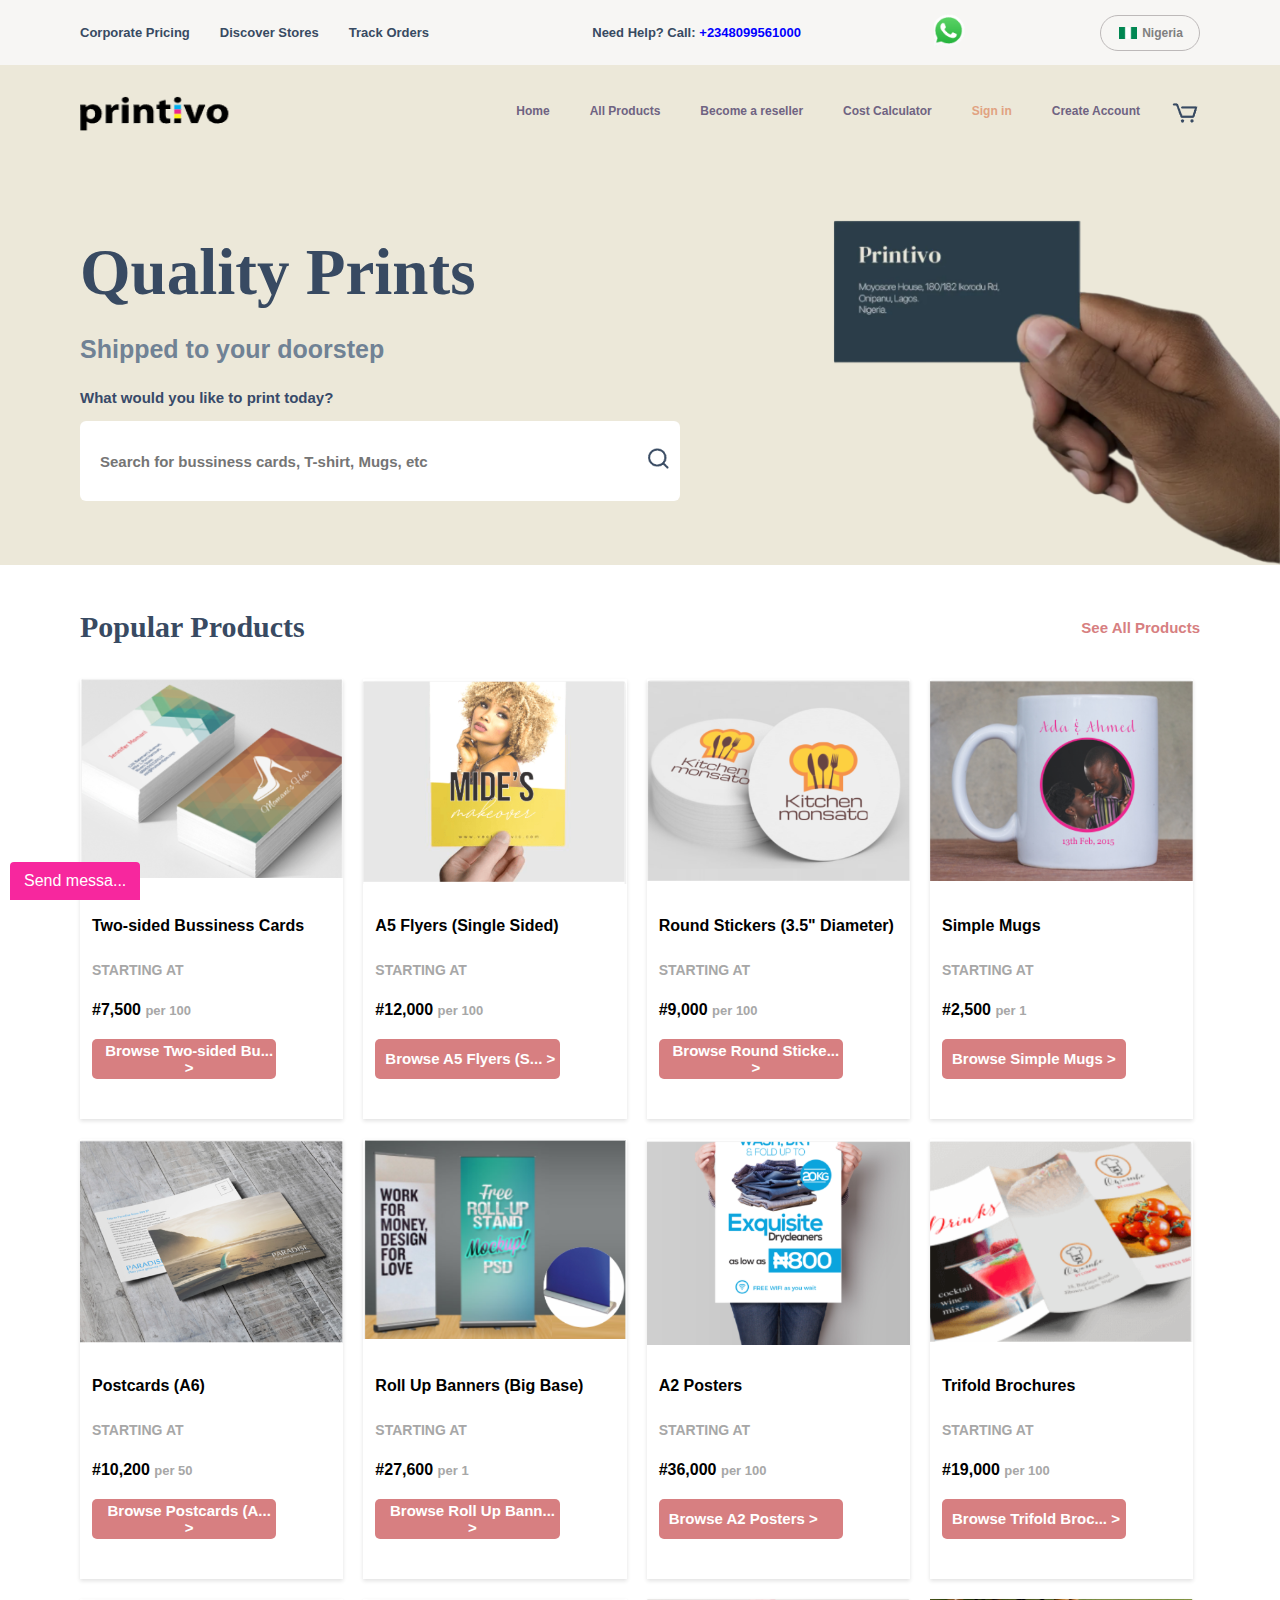
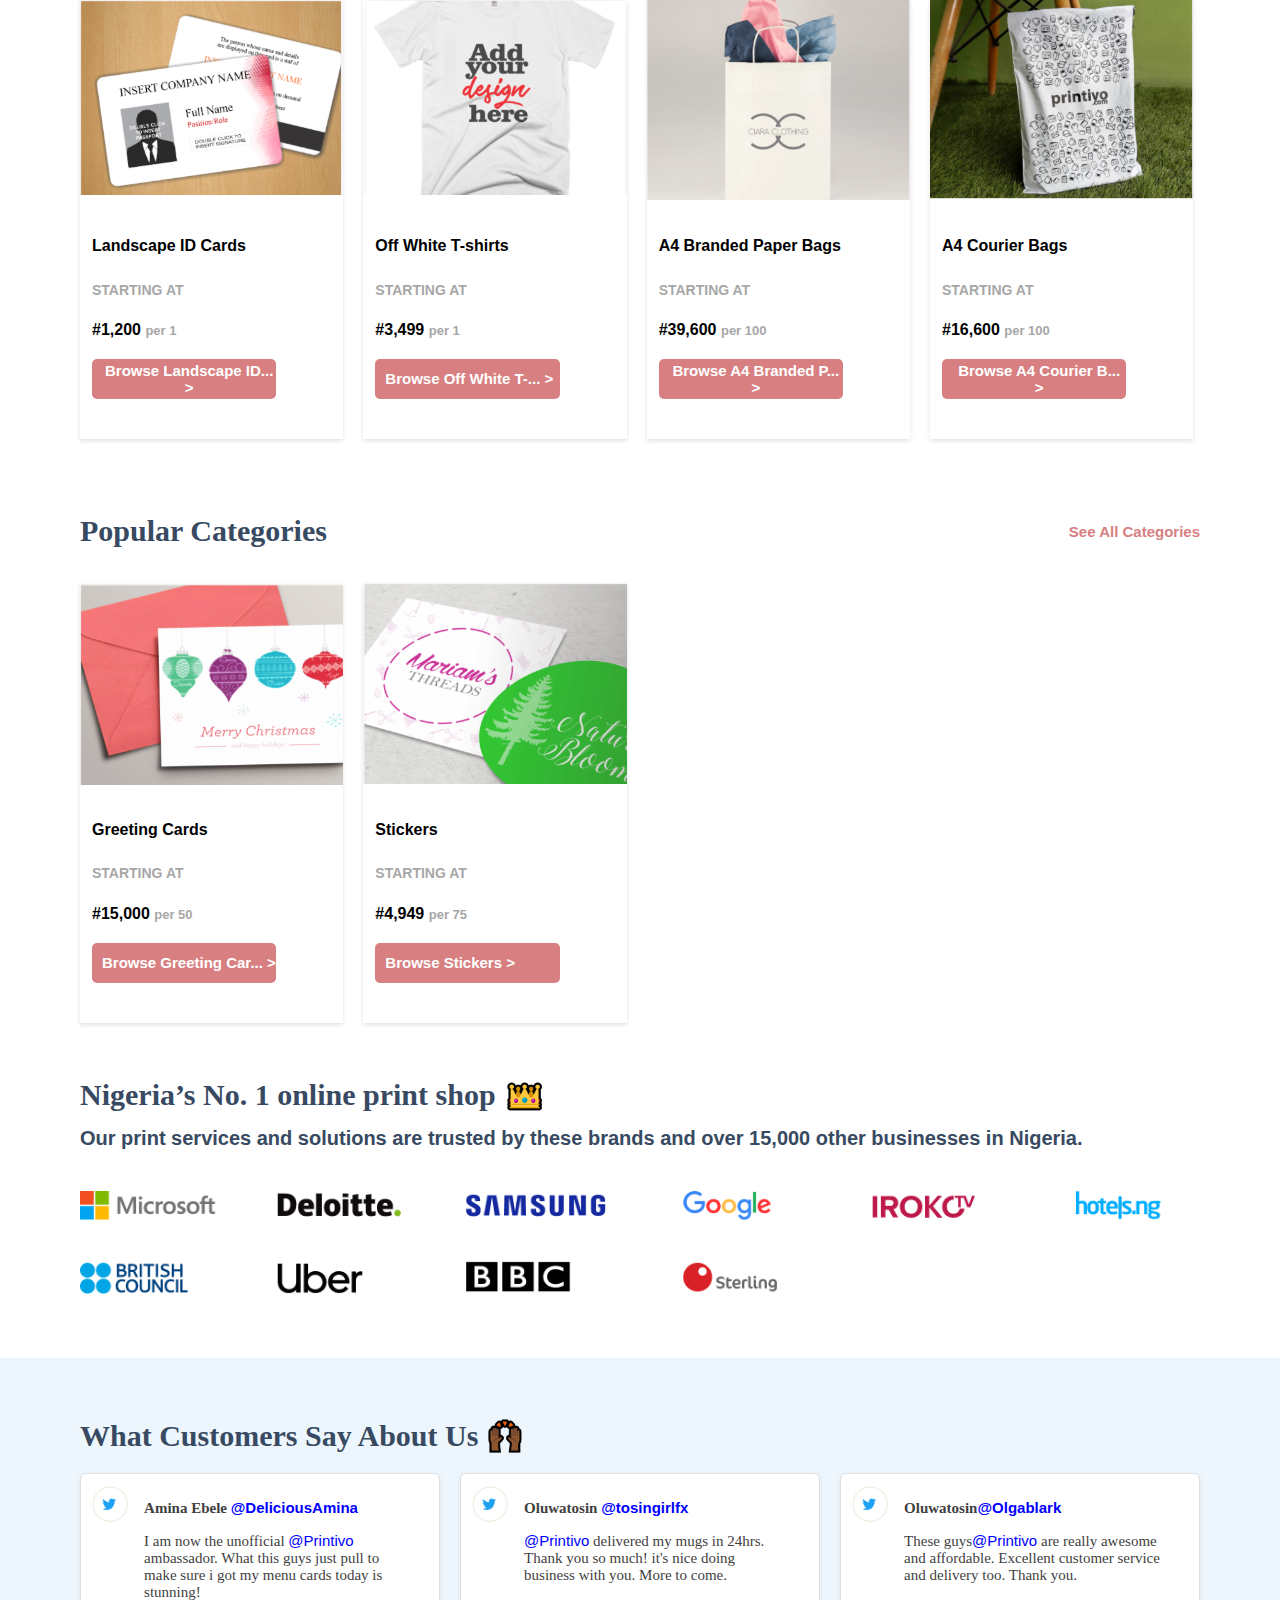
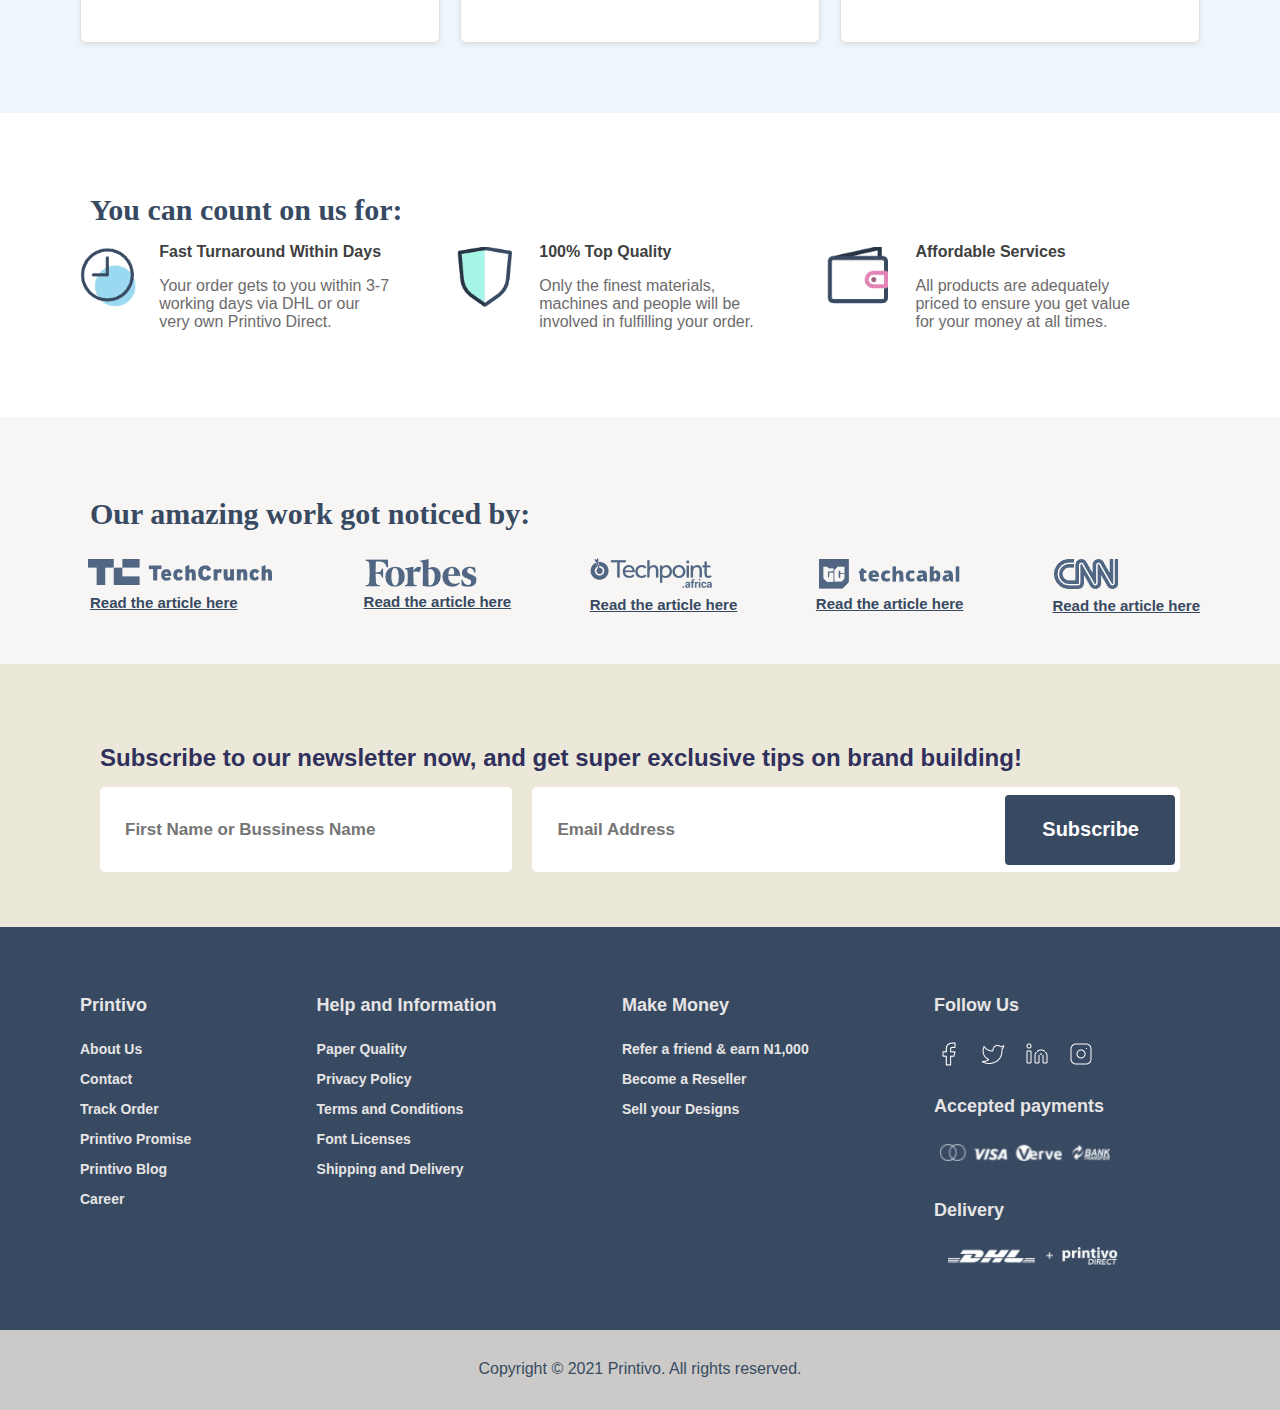
<file: index.html>
<!DOCTYPE html>
<html lang="en">

<head>
    <meta charset="UTF-8">
    <meta http-equiv="X-UA-Compatible" content="IE=edge">
    <meta name="viewport" content="width=device-width, initial-scale=1.0">
    <link rel="stylesheet" href="style.css">
    <title>Document</title>
</head>

<body>
    <nav class="navbar">
        <div class="first">
            <div>
                <a href="#">Corporate Pricing</a>
                <a href="#">Discover Stores</a>
                <a href="#">Track Orders</a>
            </div>
        </div>
        <div class="fd">
            <p>
                <span>Need Help? Call:</span>
                <a href="tel:+2348099561000">+2348099561000</a>
            </p>
        </div>
        <div class="second">
            <img src="./Printivo-images/Capture.PNG" alt="whatSapp">
        </div>
        <div class="third">
            <img src="./Printivo-images/Flag-Nigeria.jpg" alt="Nigeria Flag">
            <span>Nigeria</span>
        </div>
    </nav>
    <section class="sec1">
        <nav class="secnav">
            <div class="navdiv">
                <img id="img1" src="./Printivo-images/print.PNG" alt="Printivo">
                <ul class="navul">
                    <li class="all"><a href="#">Home</a></li>
                    <li class="all"><a href="#">All Products</a></li>
                    <li class="all"><a href="#">Become a reseller</a></li>
                    <li class="all"><a href="#">Cost Calculator</a></li>
                    <li><a href="#"><span style="color:#E1A281;">Sign in</span></a></li>
                    <li class="all"><a href="#">Create Account</a></li>
                </ul>
                <img id="img2" src="./Printivo-images/Cart1.PNG" alt="">
            </div>
        </nav>
        <section class="sec2">
            <div class="container">
                <div class="two">
                    <button>Menu</button>
                </div>
                <div class="three">
                    <h1>Quality Prints</h1>
                </div>
                <div class="four">
                    <h3>Shipped to your doorstep</h3>
                </div>
                <div class="five">
                    <p>What would you like to print today?</p>
                    <div class="search">
                        <input type="text" placeholder="Search for bussiness cards, T-shirt, Mugs, etc">
                    </div>
                </div>
            </div>
        </section>
    </section>


    <section class="sec3">
        <div class="head">
            <h2>Popular Products</h2>
            <span><a href="#">See All Products</a></span>
        </div>

        <div class="cont1">
            <div class="d1">
                <div class="mg"><img src="./Printivo-images/imageOne.PNG" alt=""></div>
                <h5>Two-sided Bussiness Cards</h5>
                <h5 style=" font-size: 14px; color: #a7a7a7;">STARTING AT</h5>
                <b><span class="sp1">#7,500 </span><span class="sp2">per 100</span></b>
                <div class="description">Browse Two-sided Bu... > </div>
            </div>


            <div class="d1">
            <div class="mg">
                <img src="./Printivo-images/imageTwo.PNG" alt="">
            </div>
                <h5>A5 Flyers (Single Sided)</h5>
                <h5 style=" font-size: 14px; color: #a7a7a7;">STARTING AT</h5>
                <b><span class="sp1">#12,000 </span><span class="sp2">per 100</span></b>
                <div class="description">Browse A5 Flyers (S... > </div>
            </div>
            <div class="d1">
            <div class="mg">
                <img src="./Printivo-images/imageThree.PNG" alt="">
            </div>
                <h5>Round Stickers (3.5" Diameter)</h5>
                <h5 style=" font-size: 14px; color: #a7a7a7;">STARTING AT</h5>
                <b><span class="sp1">#9,000 </span><span class="sp2">per 100</span></b>
                <div class="description">Browse Round Sticke... > </div>
            </div>


            <div class="d1">
            <div class="mg">
                <img src="./Printivo-images/imageFour.PNG" alt="">
            </div>
                <h5>Simple Mugs</h5>
                <h5 style=" font-size: 14px; color: #a7a7a7;">STARTING AT</h5>
                <b><span class="sp1">#2,500 </span><span class="sp2">per 1</span></b>
                <div class="description">Browse Simple Mugs > </div>
            </div>


            <div class="d1">
            <div class="mg">
                <img src="./Printivo-images/imageFive.PNG" alt="">
            </div>
                <h5>Postcards (A6)</h5>
                <h5 style=" font-size: 14px; color: #a7a7a7;">STARTING AT</h5>
                <b><span class="sp1">#10,200 </span><span class="sp2">per 50</span></b>
                <div class="description">Browse Postcards (A... > </div>
            </div>


            <div class="d1">
            <div class="mg">
                <img src="./Printivo-images/imageSix.PNG" alt="">
            </div>
                <h5>Roll Up Banners (Big Base)</h5>
                <h5 style=" font-size: 14px; color: #a7a7a7;">STARTING AT</h5>
                <b><span class="sp1">#27,600 </span><span class="sp2">per 1</span></b>
                <div class="description">Browse Roll Up Bann... > </div>
            </div>


            <div class="d1">
            <div class="mg">
                <img src="./Printivo-images/imageseven.PNG" alt="">
            </div>
                <h5>A2 Posters</h5>
                <h5 style=" font-size: 14px; color: #a7a7a7;">STARTING AT</h5>
                <b><span class="sp1">#36,000 </span><span class="sp2">per 100</span></b>
                <div class="description">Browse A2 Posters > </div>
            </div>


            <div class="d1">
            <div class="mg">
                <img src="./Printivo-images/imageEight.PNG" alt="">
            </div>
                <h5>Trifold Brochures</h5>
                <h5 style=" font-size: 14px; color: #a7a7a7;">STARTING AT</h5>
                <b><span class="sp1">#19,000 </span><span class="sp2">per 100</span></b>
                <div class="description">Browse Trifold Broc... > </div>
            </div>


            <div class="d1">
            <div class="mg">
                <img src="./Printivo-images/imageNine.PNG" alt="">
            </div>
                <h5>Landscape ID Cards</h5>
                <h5 style=" font-size: 14px; color: #a7a7a7;">STARTING AT</h5>
                <b><span class="sp1">#1,200 </span><span class="sp2">per 1</span></b>
                <div class="description">Browse Landscape ID... > </div>
            </div>


            <div class="d1">
            <div class="mg">
                <img src="./Printivo-images/imageTen.PNG" alt="">
            </div>
                <h5>Off White T-shirts</h5>
                <h5 style=" font-size: 14px; color: #a7a7a7;">STARTING AT</h5>
                <b><span class="sp1">#3,499 </span><span class="sp2">per 1</span></b>
                <div class="description">Browse Off White T-... > </div>
            </div>


            <div class="d1">
            <div class="mg">
                <img src="./Printivo-images/imageEleven.PNG" alt="">
            </div>
                <h5>A4 Branded Paper Bags</h5>
                <h5 style=" font-size: 14px; color: #a7a7a7;">STARTING AT</h5>
                <b><span class="sp1">#39,600 </span><span class="sp2">per 100</span></b>
                <div class="description">Browse A4 Branded P... ></div>
            </div>
            <div class="d1">
            <div class="mg">
                <img src="./Printivo-images/imageTwelve.PNG" alt="">
            </div>
                <h5>A4 Courier Bags</h5>
                <h5 style=" font-size: 14px; color: #a7a7a7;">STARTING AT</h5>
                <b><span class="sp1">#16,600 </span><span class="sp2">per 100</span></b>
                <div class="description">Browse A4 Courier B... > </div>
            </div>
        </div>
    </section>
    <section class="sec4">
        <div class="head">
            <h2>Popular Categories</h2>
            <span><a href="#">See All Categories</a></span>
        </div>


        <div class="cont1">
            <div class="d1">
            <div class="mg">
                <img src="./Printivo-images/imageThirteen.PNG" alt="">
            </div>
                <h5>Greeting Cards</h5>
                <h5 style=" font-size: 14px; color: #a7a7a7;">STARTING AT</h5>
                <b><span class="sp1">#15,000 </span><span class="sp2">per 50</span></b>
                <div class="description">Browse Greeting Car... > </div>
            </div>

            <div class="d1">
            <div class="mg">
                <img src="./Printivo-images/imageFourteen.PNG" alt="">
            </div>
                <h5>Stickers</h5>
                <h5 style=" font-size: 14px; color: #a7a7a7;">STARTING AT</h5>
                <b><span class="sp1">#4,949 </span><span class="sp2">per 75</span></b>
                <div class="description">Browse Stickers > </div>
            </div>
        </div>
    </section>

    <section class="sect5">
        <div class="online">
            <h2>Nigeria’s No. 1 online print shop <img src="/Printivo-images/crown.PNG" alt=""> </h2>

        </div>
        <div class="print">Our print services and solutions are trusted by these brands and over 15,000 other businesses in Nigeria.</div>
        <img class="image" src="/Printivo-images/hotel.png" alt="">
    </section>

    <section class="sect6">
        <div class="aboutUs">
            <h1>What Customers Say About Us <img src="./Printivo-images/twale.PNG" alt=""></h1>

        </div>

        <div class="maincon">
            <div class="subcon">
                <img src="/Printivo-images/tweeter.PNG" alt="">
                <div>
                    <p class="Pone">Amina Ebele <span>@DeliciousAmina</span></p>
                    <p>I am now the unofficial <span>@Printivo</span> ambassador. What this guys just pull to make sure i got my menu cards today is stunning!</p>
                </div>
            </div>


            <div class="subcon">
                <img src="/Printivo-images/tweeter.PNG" alt="">
                <div>
                    <p class="Pone">Oluwatosin <span>@tosingirlfx</span></p>
                    <p><span>@Printivo</span> delivered my mugs in 24hrs. Thank you so much! it's nice doing business with you. More to come.</p>
                </div>
            </div>

            <div class="subcon">
                <img src="/Printivo-images/tweeter.PNG" alt="">
                <div>
                    <p class="Pone">Oluwatosin<span>@Olgablark</span></p>
                    <p>These guys<span>@Printivo</span> are really awesome and affordable. Excellent customer service and delivery too. Thank you.</p>
                </div>
            </div>
        </div>
    </section>

    <section class="sect7">
        <div class="aboutUs">
            <h1>You can count on us for:</h1>
        </div>

        <div class="maincon">
            <div class="subcont">
                <img src="/Printivo-images/time1.PNG" alt="">
                <div class="time">
                    <p class="Pone">Fast Turnaround Within Days</p>
                    <p style="color: rgb(109, 107, 107);">Your order gets to you within 3-7 working days via DHL or our very own Printivo Direct.</p>
                </div>
            </div>


            <div class="subcont">
                <img src="/Printivo-images/time2.PNG" alt="">
                <div class="time">
                    <p class="Pone">100% Top Quality</p>
                    <p style="color: rgb(109, 107, 107);">Only the finest materials, machines and people will be involved in fulfilling your order.</p>
                </div>
            </div>


            <div class="subcont">
                <img src="/Printivo-images/time3.PNG" alt="">
                <div class="time">
                    <p class="Pone">Affordable Services</p>
                    <p style="color: rgb(109, 107, 107);">All products are adequately priced to ensure you get value for your money at all times.</p>
                </div>
            </div>
        </div>
    </section>

    <section class="sect8">
        <div class="aboutUs">
            <h1>Our amazing work got noticed by:</h1>
        </div>

        <div class="read">
            <div class="article">
                <img src="/Printivo-images/TechCrunch.PNG" alt="">
                <p>Read the article here</p>
            </div>
            <div class="article">
                <img src="/Printivo-images/Forbes.PNG" alt="">
                <p>Read the article here</p>
            </div>
            <div class="article">
                <img src="/Printivo-images/Techpoint.PNG" alt="">
                <p>Read the article here</p>
            </div>
            <div class="article">
                <img src="/Printivo-images/Techcabel.PNG" alt="">
                <p>Read the article here</p>
            </div>
            <div class="article">
                <img src="/Printivo-images/CNN.PNG" alt="">
                <p>Read the article here</p>
            </div>
        </div>
    </section>


    <section class="sect9">
        <h5>Subscribe to our newsletter now, and get super exclusive tips on brand building!</h5>
        <div class="sub">
            <input class="firstname" type="text" name="" placeholder="First Name or Bussiness Name" id="">
            <div class="subscribe">
                <input type="text" placeholder="Email Address" name="" id="">
                <input type="button" name="" value="Subscribe" id="button">
            </div>
        </div>
    </section>

    <section class="sect10">
        <div class="parent">
            <div class="information">
                <h3>Printivo</h3>
                <span>About Us</span><br>
                <span>Contact</span><br>
                <span>Track Order</span><br>
                <span>Printivo Promise</span><br>
                <span>Printivo Blog</span><br>
                <span>Career</span>
            </div>


            <div class="information">
                <h3>Help and Information</h3>
                <span>Paper Quality</span><br>
                <span>Privacy Policy</span><br>
                <span>Terms and Conditions</span><br>
                <span>Font Licenses</span><br>
                <span>Shipping and Delivery</span>
            </div>


            <div class="information">
                <h3>Make Money</h3>
                <span>Refer a friend & earn N1,000</span><br>
                <span>Become a Reseller</span><br>
                <span>Sell your Designs</span>
            </div>

            <div class="information">
                <h3>Follow Us</h3>
                <img src="/Printivo-images/Follow.PNG" alt="">
                <h3>Accepted payments</h3>
                <img src="/Printivo-images/Accepted.PNG" alt="">
                <h3>Delivery</h3>
                <img src="/Printivo-images/Delivery.PNG" alt="">
            </div>
        </div>
    </section>
    <div class="end">Copyright © 2021 Printivo. All rights reserved.</div>
    <div class="fixed">Send messa...</div>
</body>

</html>
</file>
<file: style.css>
*,
*::before,
*::after {
  box-sizing: border-box;
  font-family: Verdana, Geneva, Tahoma, sans-serif;
  font-style: normal;
}

body {
  padding: 0px;
  margin: 0px;
}

.navbar {
  display: flex;
  justify-content: space-between;
  flex-flow: row wrap;
  background-color: #f7f6f4;
  height: 65px;
  align-items: center;
  padding: 0px 80px;
}

.first div {
  display: flex;
  color: #6f6382;
}

.first div a {
  margin-right: 30px;
  color: #384a62;
  font-family: sans-serif;
  font-size: 13px;
}

.fd a {
  color: blue;
  font-family: sans-serif;
  font-size: 13px;
}

.fd span {
  color: #384a62;
  font-family: sans-serif;
  font-size: 13px;
  font-weight: bold;
}

a {
  font-family: sans-serif;
  font-weight: bold;
  text-decoration: none;
  color: black;
}

.second {
  align-self: center;
}

.second img {
  height: 35px;
}

.third > img {
  margin: 0px 5px 0px 2px;
  width: 18px;
  height: 12px;
  vertical-align: middle;
}

.third {
  width: 100px;
  font-size: 12px;
  font-weight: bold;
  color: grey;
  display: flex;
  align-items: center;
  justify-content: center;
  align-self: center;
  padding: 10px;
  border-radius: 50px;
  border: 1px solid rgb(189, 185, 185);
}

.sec1 {
  padding: 0px 80px;
  background-image: url(./Printivo-images/copy_721451831.png);
  background-repeat: no-repeat;
  background-size: 450px;
  background-position: bottom right;
  height: 500px;
  background-color: rgb(236, 232, 217);
  display: flex;
  flex-flow: column;
  position: relative;
}
/* .secnav {
        position: -webkit-sticky;
        background-color: white;
        position: sticky;
        left: 0;
        top: 0;
    } */

.navdiv {
  display: flex;
  padding-top: 20px;
  position: relative;
  background-color: rgb(236, 232, 217);
}

li {
  list-style-type: none;
  padding: 0 20px;
}

.navdiv img {
  width: 50px;
  height: 50px;
  right: 50px;
}

.navdiv a {
  font-size: 12px;
}

#img1 {
  height: 40px;
  width: 180px;
  position: relative;
  margin-top: 10px;
  left: -20px;
}

#img2 {
  margin-top: 15px;
  height: 25px;
  width: 30px;
  position: absolute;
  right: 0px;
}

.navul {
  color: #6f6382;
  font-weight: bold;
  display: flex;
  flex-flow: row;
  position: absolute;
  right: 40px;
}

.navul li a {
  color: #6f6382;
}

button {
  display: none;
}

.three h1 {
  color: #384a62;
  font-family: "dm serif display", serif;
  font-size: 65px;
  margin: 100px 0px 0px 0px;
  font-weight: bold;
}

.four h3 {
  font-family: sans-serif;
  font-size: 25px;
  color: #708295;
}

.five p {
  font-family: sans-serif;
  font-size: 15px;
  font-weight: bold;
  color: #384a69;
}

.search input {
  font-size: 15px;
  font-family: sans-serif;
  height: 80px;
  width: 600px;
  border: none;
  outline: none;
  background-image: url(./Printivo-images/search\ icon.PNG);
  background-repeat: no-repeat;
  background-size: 35px;
  background-position: right;
  padding-left: 20px;
  font-weight: bold;
  border-radius: 6px;
}

.sec3 {
  background-color: white;
  padding: 30px 70px;
}

.sec4 {
  background-color: white;
  padding: 20px 70px;
}

.head {
  margin-left: 10px;
  display: flex;
  position: relative;
}

.head h2 {
  font-family: "dm serif display", serif;
  font-size: 30px;
  color: #384a62;
  margin-top: 15px;
}

.head span {
  position: absolute;
  margin-top: 24px;
  right: 10px;
}

.head span a {
  color: #d77f81;
  font-weight: bold;
  font-size: 15px;
}

.cont1 {
  display: flex;
  flex-wrap: wrap;
}

.d1 {
  margin: 10px 10px;
  box-shadow: 0px 2px 4px rgb(226, 226, 226);
  height: 440px;
  width: 23.1%;
  background-color: white;
  overflow: hidden;
}

.mg {
  height: 48%;
  overflow: hidden;
}

.d1 img {
  width: 100%;
}

.d1 img:hover {
  transform: scale(1.2);
  transition: 0.8s;
}

.d1 h5 {
  margin-left: 12px;
  font-size: 16px;
  font-family: sans-serif;
}

b {
  margin-left: 12px;
}

.d1 .sp2 {
  color: #a7a7a7;
  font-size: small;
  font-family: sans-serif;
}

.d1 .description {
  color: #fff;
  font-family: "Segoe UI", Tahoma, sans-serif;
  font-size: 15px;
  background-color: #d77f81;
  height: 40px;
  width: 70%;
  text-align: center;
  display: flex;
  align-items: center;
  padding-left: 10px;
  margin: 20px 0px 0px 12px;
  border-radius: 5px;
  font-weight: bold;
}

.sect5 {
  background-color: white;
  padding: 0px 80px 60px 80px;
}

.online h2 {
  font-family: "dm serif display", serif;
  font-size: 30px;
  color: #384a62;
}

.online h2 img {
  margin-bottom: -10px;
  height: 35px;
}

.image {
  width: 100%;
}

.print {
  margin: -10px 0px 30px 0px;
  color: #384a62;
  font-size: 20px;
  font-family: "Lucida Sans", "Lucida Sans Regular", "Lucida Grande",
    "Lucida Sans Unicode", Geneva, Verdana, sans-serif;
  font-weight: bold;
}

.sect6 {
  padding: 38px 70px 70px 70px;
  background-color: #edf6fd;
}

.aboutUs {
  margin-left: 10px;
}

.aboutUs h1 {
  font-family: "Times New Roman", Times, serif;
  font-size: 30px;
  color: #384a62;
}

.aboutUs h1 img {
  margin-bottom: -10px;
  height: 40px;
}

.maincon {
  display: flex;
}

.subcon {
  margin: 0px 10px;
  padding: 10px 30px 0px 10px;
  display: flex;
  background-color: #fff;
  height: 170px;
  width: 33.3%;
  border-radius: 6px;
  border: thin solid rgb(223, 223, 223);
  box-shadow: 0px 2px 4px rgb(226, 226, 226);
}

.subcon img {
  margin-right: 10px;
  height: 40px;
}

p {
  color: rgb(63, 63, 63);
  font-size: 15px;
  font-family: Verdana;
}

p span {
  color: blue;
}

.Pone {
  font-weight: bold;
}

.sect7 {
  background-color: white;
  margin-top: 80px;
  padding: 0px 80px 70px 80px;
}

.subcont {
  margin: -20px 60px 0px 0px;
  display: flex;
}

.subcont img {
  margin: 20px 20px 0px 0px;
  height: 60px;
}

.subcont p {
  font-family: sans-serif;
  font-size: 16px;
}

.sect8 {
  padding: 60px 80px 50px 80px;
  background-color: #f7f6f4;
}

.read {
  display: flex;
  flex-wrap: wrap;
  justify-content: space-between;
}

.article p {
  font-family: -apple-system, BlinkMacSystemFont, "Segoe UI", Roboto, Oxygen,
    Ubuntu, Cantarell, "Open Sans", "Helvetica Neue", sans-serif;
  font-weight: bold;
  text-decoration: underline;
  color: #384a62;
  margin: -5px 0px 0px 10px;
}

.sect9 {
  padding: 40px 100px;
  background-color: #ece8d9;
}

.sect9 h5 {
  font-size: 24px;
  font-family: sans-serif;
  color: rgb(48, 48, 92);
}

.sub {
  margin-top: -25px;
  display: flex;
  height: 100px;
}

.firstname {
  font-family: sans-serif;
  font-weight: bold;
  font-size: 17px;
  padding-left: 25px;
  border-radius: 5px;
  height: 85px;
  width: 40%;
  border: none;
  outline: none;
  margin-right: 20px;
  color: rgb(44, 44, 87);
}

.subscribe {
  border-radius: 5px;
  height: 85px;
  width: 63%;
  background-color: white;
  display: flex;
  align-items: center;
}

.subscribe input {
  font-weight: bold;
  padding-left: 25px;
  font-size: 17px;
  font-family: sans-serif;
  height: 70px;
  width: 73%;
  border: none;
  outline: none;
}

.subscribe #button {
  padding-left: 7px;
  color: white;
  font-weight: bold;
  font-family: sans-serif;
  font-size: 20px;
  border-radius: 4px;
  width: 170px;
  height: 70px;
  background-color: #384a62;
}

.sect10 {
  background-color: #384a62;
  padding: 50px 150px 50px 80px;
}

.parent {
  display: flex;
  flex-wrap: wrap;
  justify-content: space-between;
}

.information {
  color: rgb(230, 228, 228);
}

.information h3 {
  font-size: 18px;
  font-family: SF Pro, sans-serif;
}

.information span {
  line-height: 30px;
  font-weight: bold;
  font-size: 14px;
  font-family: SF Pro, sans-serif;
}

.fixed {
  position: fixed;
  padding: 10px 14px;
  background-color: #f7279e;
  color: white;
  left: 10px;
  bottom: 0;
  border-radius: 4px 4px 0px 0px;
  font-family: "Franklin Gothic Medium", "Arial Narrow", Arial, sans-serif;
}

.end {
  background-color: #cbcac8;
  height: 80px;
  text-align: center;
  padding-top: 30px;
  font-size: 16px;
  font-family: SF Pro, sans-serif;
  color: #384a62;
}

@media only screen and (max-width: 1199px) {
  .navbar {
    padding: 0px 20px;
  }
  .sec1 {
    padding: 0px 20px;
  }
  .sec3 {
    padding: 30px 10px;
  }
  .sec4 {
    padding: 20px 10px;
  }
  .sect5 {
    padding: 0px 20px 60px 20px;
  }
  .sect6 {
    padding: 38px 10px 70px 10px;
  }
  .sect7 {
    padding: 0px 20px 70px 20px;
  }
  .sect8 {
    padding: 60px 20px 50px 20px;
  }
  .sect10 {
    padding: 50px 100px 50px 20px;
  }
}

@media only screen and (max-width: 1129px) {
  .d1 {
    height: 480px;
    width: 30.8%;
  }
}

@media only screen and (max-width: 1099px) {
  .maincon {
    display: block;
  }
  .subcon {
    margin: 10px 10px;
    width: 98%;
  }
  .subcont {
    margin: 10px 0px;
    width: 98%;
  }
  .information {
    width: 50%;
  }
}

@media only screen and (max-width: 949px) {
  .article {
    width: 25%;
    margin-bottom: 20px;
  }
}

@media only screen and (max-width: 849px) {
  .d1 {
    height: 500px;
    width: 46.4%;
  }
  .article {
    width: 33.3%;
  }
  .read {
    justify-content: start;
  }
}

@media only screen and (max-width: 799px) {
  .first > div {
    display: none;
  }
  .fd {
    /* position: relative; */
    /* left: 20px; */
    /* float: left; */
    margin-left: -170px;
  }
  .navul .all {
    display: none;
  }
  button {
    display: block;
    width: 80px;
    height: 45px;
    background-color: white;
    position: absolute;
    margin-top: -70px;
    font-size: 15px;
    border: none;
    border-radius: 3px;
    font-family: "Lucida Sans", "Lucida Sans Regular", "Lucida Grande",
      "Lucida Sans Unicode", Geneva, Verdana, sans-serif;
  }
  .three h1 {
    font-size: 40px;
  }
  .four {
    margin-top: 40px;
  }
  .five {
    margin-top: 40px;
  }
  .sec1 {
    background-size: 350px;
  }
  .print {
    font-size: 15px;
  }
  .subcon {
    width: 97%;
  }
  .sect9 {
    padding: 15px 20px;
    height: 400px;
  }
  .sect9 h5 {
    font-size: 16px;
  }
  .sub {
    display: block;
  }
  .firstname {
    width: 100%;
    margin: 10px 0px 20px 0px;
  }
  .subscribe {
    width: 100%;
    display: block;
  }
  .subscribe input {
    height: 85px;
    width: 100%;
  }
  .subscribe #button {
    margin-top: 20px;
    float: right;
  }
}

@media only screen and (max-width: 700px) {
  .fd {
    margin-left: -140px;
  }
}

@media only screen and (max-width: 639px) {
  .fd span {
    display: none;
  }
  .fd {
    margin-left: -160px;
  }
  .search input {
    width: 100%;
  }
  .sec1 {
    background-image: none;
  }
  .head h2 {
    font-size: 20px;
  }
  .head span {
    margin-top: 15px;
  }
  .head span a {
    font-size: 12px;
  }
  .subcon {
    width: 96%;
  }
  .parent {
    display: block;
  }
  .article {
    width: 50%;
  }
}

@media only screen and (max-width: 589px) {
  .d1 {
    height: 620px;
    width: 100%;
  }
  .fd {
    margin-left: -155px;
  }
  .read {
    justify-content: space-between;
    display: flex;
  }
}

@media only screen and (max-width: 429px) {
  .fd {
    margin-left: -70px;
  }
  .subcon {
    width: 95%;
  }
  .read {
    display: block;
  }
}

@media only screen and (max-width: 400px) {
  .fd {
    margin-left: -50px;
  }
}
</file>
